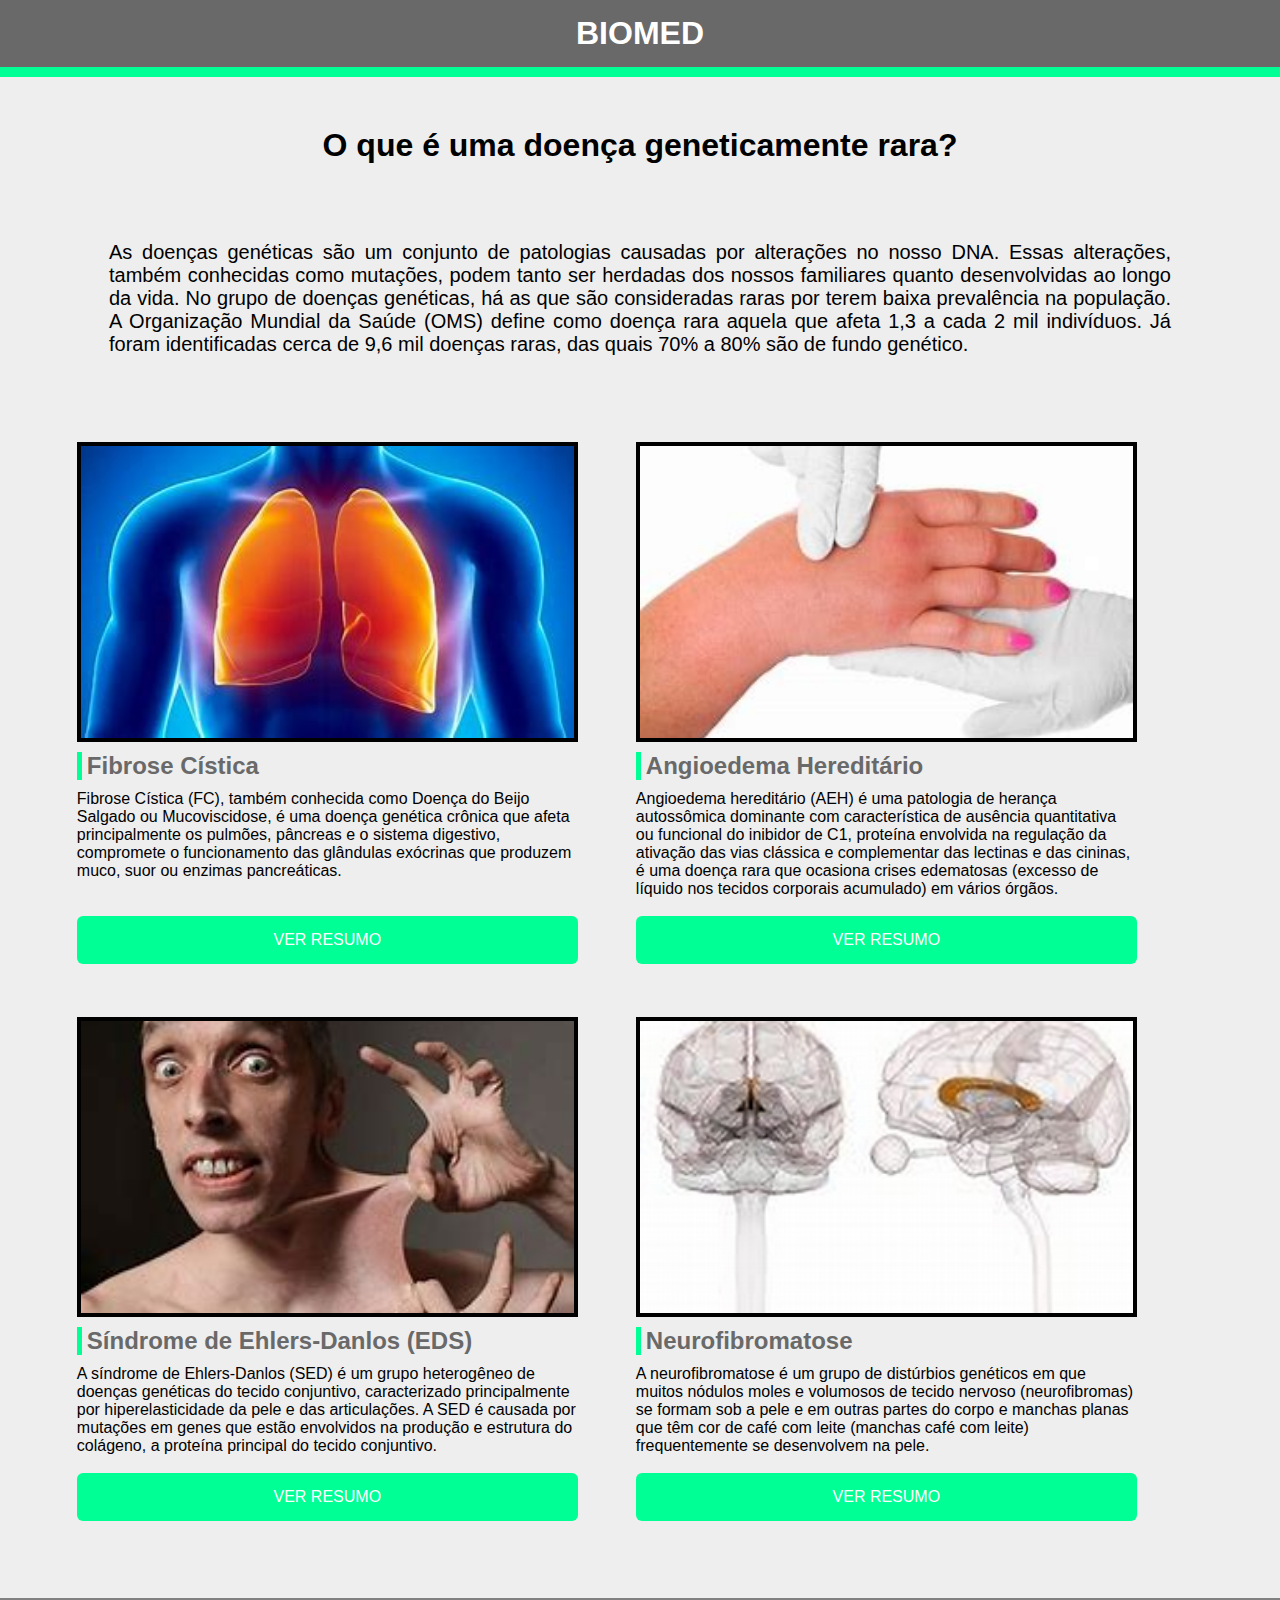
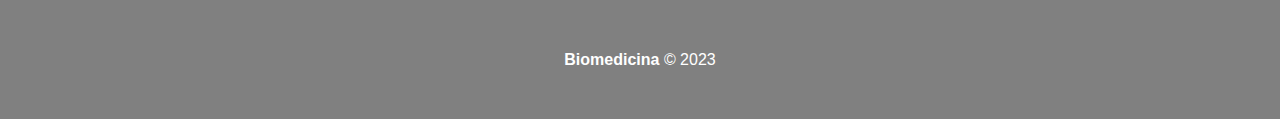
<file: projeto/index.html>
<!DOCTYPE html>
<html lang="en">
<head>
    <meta charset="UTF-8">
    <meta http-equiv="X-UA-Compatible" content="IE=edge">
    <meta name="viewport" content="width=device-width, initial-scale=1.0">
    <title> BIO</title>
    <link rel="stylesheet" href="css/estil.css">
</head>
<body>
   <!-- Cabeçalho-->
<header>
    <h1>BIOMED</h1>
</header>
   
<main class="container"> 
<section class="products-container">
    <div id="doe">
        <h1>O que é uma doença geneticamente rara?</h1><br>
    </div>
    <div id="theme">
        <p>
            As doenças genéticas são um conjunto de patologias causadas por alterações no nosso DNA. Essas alterações, também conhecidas como mutações, podem tanto ser herdadas dos nossos familiares quanto desenvolvidas ao longo da vida.
            No grupo de doenças genéticas, há as que são consideradas raras por terem baixa prevalência na população. A Organização Mundial da Saúde (OMS) define como doença rara aquela que afeta 1,3 a cada 2 mil indivíduos. Já foram identificadas cerca de 9,6 mil doenças raras, das quais 70% a 80% são de fundo genético.
        </p>
    </div>
<div class="car">
    <div class="product-image" id="img-1"></div>
    <h3>Fibrose Cística</h3>
    <p>Fibrose Cística (FC), também conhecida como Doença do Beijo Salgado ou Mucoviscidose, é uma doença genética crônica que afeta principalmente os pulmões, pâncreas e o sistema digestivo, compromete o funcionamento das glândulas exócrinas que produzem muco, suor ou enzimas pancreáticas.</p><br>
     <br> 
     <a href="page2.html" target="blank" class=" btn"> Ver resumo <a>
</div>
    <div class="car">
    <div class="product-image" id="img-2"></div>
    <h3>Angioedema Hereditário</h3>
    <p>
        Angioedema hereditário (AEH) é uma patologia de herança autossômica dominante com característica de ausência quantitativa ou funcional do inibidor de C1, proteína envolvida na regulação da ativação das vias clássica e complementar das lectinas e das cininas, é uma doença rara que ocasiona crises edematosas (excesso de líquido nos tecidos corporais acumulado) em vários órgãos. <br>
        <br><a href="page3.html" target="blank" class="btn"> Ver resumo </a>
</div>
    <div class="car"> 
    <div class="product-image" id="img-3"></div>
    <h3>Síndrome de Ehlers-Danlos (EDS)</h3>
    <p>
        A síndrome de Ehlers-Danlos (SED) é um grupo heterogêneo de doenças genéticas do tecido conjuntivo, caracterizado principalmente por hiperelasticidade da pele e das articulações. A SED é causada por mutações em genes que estão envolvidos na produção e estrutura do colágeno, a proteína principal do tecido conjuntivo.    </p><br>
    <a href="page4.html" target="blank" class="btn"> Ver resumo </a>
</div>
    <div class="car"> 
    <div class="product-image" id="img-4"></div> 
    <h3>Neurofibromatose</h3>
    <p> 
        A neurofibromatose é um grupo de distúrbios genéticos em que muitos nódulos moles e volumosos de tecido nervoso (neurofibromas) se formam sob a pele e em outras partes do corpo e manchas planas que têm cor de café com leite (manchas café com leite) frequentemente se desenvolvem na pele.    </p><br>
    
    <a href="page5.html" target="blank" class="btn"> Ver resumo </a>
</div>
    
 
</section>
</main>

   <!--rodapé-->
   <footer>
       <p><span class="bold"> Biomedicina </span>
        &copy; 2023
    </p>
   </footer>
</body>
</html>
</file>
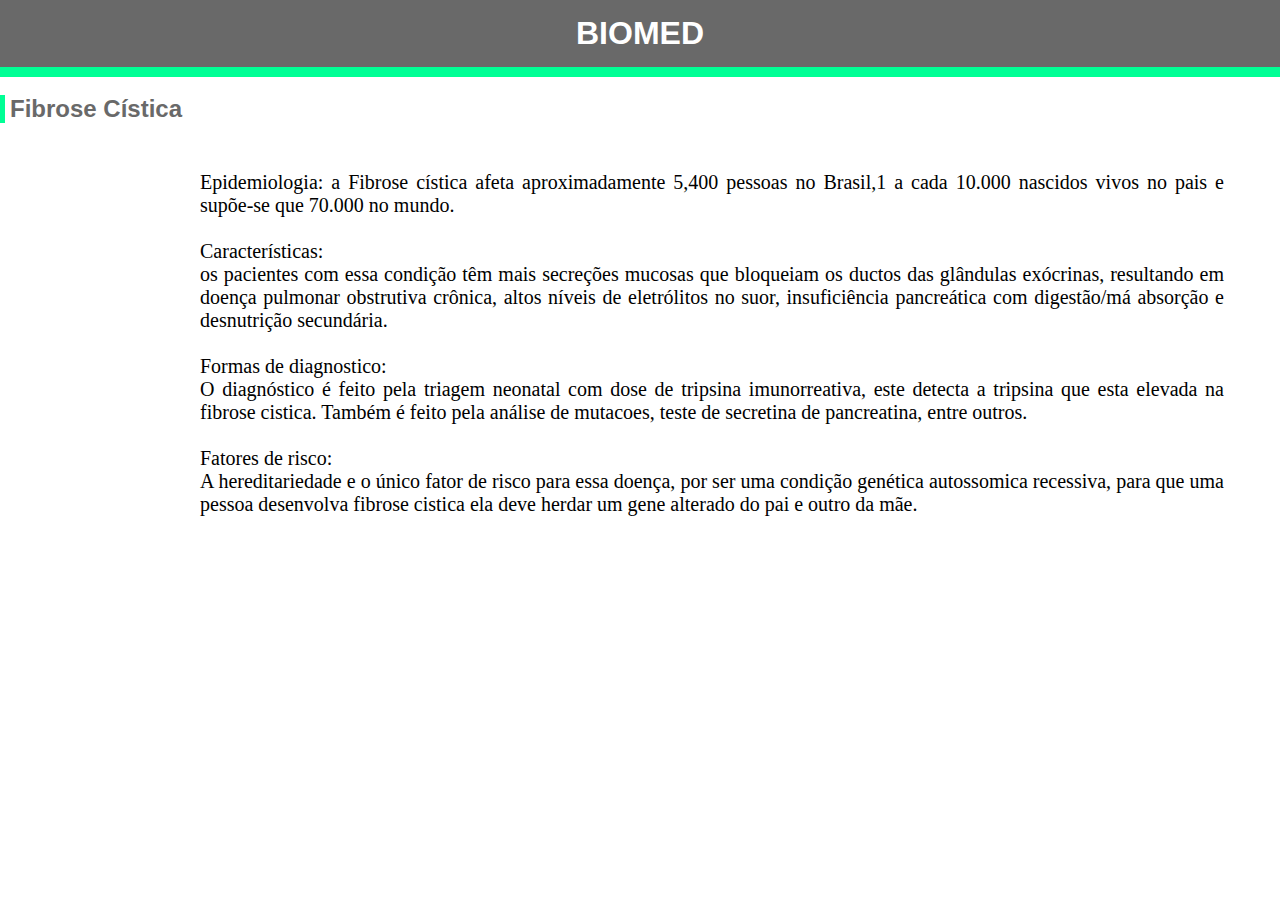
<file: projeto/page2.html>
<!DOCTYPE html>
<html lang="en">
<head>
    <meta charset="UTF-8">
    <meta http-equiv="X-UA-Compatible" content="IE=edge">
    <meta name="viewport" content="width=,, initial-scale=1.0">
    <title>Fibrose Cística</title>
    <link rel="stylesheet" href="css/estil.css">

</head>
<body>
    <header>
        <h1>BIOMED</h1>
    </header> <br>
    
    <h3>Fibrose Cística</h3> <br>

    <p id="para">
        Epidemiologia: a Fibrose cística afeta aproximadamente 5,400 pessoas no Brasil,1 a
        cada 10.000 nascidos vivos no pais e supõe-se que 70.000 no mundo. <br> <br>
        Características: <br> os pacientes com essa condição têm mais secreções mucosas que bloqueiam os ductos das glândulas exócrinas, resultando em doença pulmonar obstrutiva crônica, altos níveis de eletrólitos no suor, insuficiência pancreática com digestão/má absorção e desnutrição secundária. <br> <br>
        Formas de diagnostico: <br> O diagnóstico é feito pela triagem neonatal com dose de tripsina imunorreativa, este detecta a tripsina que esta elevada na fibrose cistica. Também é feito pela análise de mutacoes, teste de secretina de pancreatina, entre outros. <br> <br>
        Fatores de risco: <br> A hereditariedade e o único fator de risco para essa doença, por ser uma condição genética autossomica recessiva, para que uma pessoa desenvolva fibrose cistica ela deve herdar um gene alterado do pai e outro da mãe.
</p>

</body>
</html>
</file>
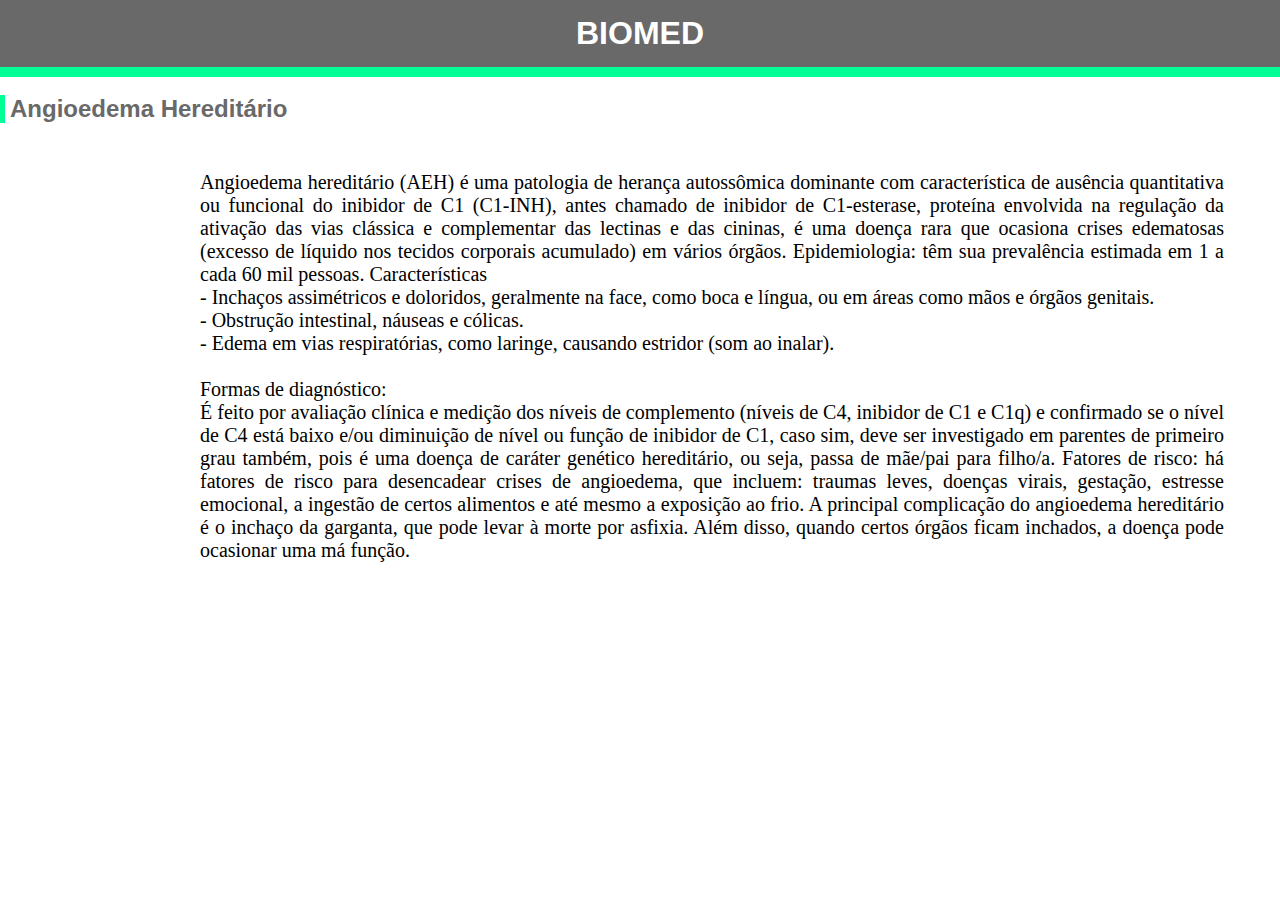
<file: projeto/page3.html>
<!DOCTYPE html>
<html lang="en">
<head>
    <meta charset="UTF-8">
    <meta http-equiv="X-UA-Compatible" content="IE=edge">
    <meta name="viewport" content="width=device-width, initial-scale=1.0">
    <title>Angioedema hereditário</title>
    <link rel="stylesheet" href="css/estil.css">

</head>
<body>
    <header>
        <h1>BIOMED</h1>
        
    </header><br>
    <h3>Angioedema Hereditário</h3> <br>

        <p id="para">
            Angioedema hereditário (AEH) é uma patologia de herança autossômica dominante com característica de ausência quantitativa ou funcional do inibidor de C1 (C1-INH), antes chamado de inibidor de C1-esterase, proteína envolvida na regulação da ativação das vias clássica e complementar das lectinas e das cininas, é uma doença rara que ocasiona crises edematosas (excesso de líquido nos tecidos corporais acumulado) em vários órgãos.
                Epidemiologia: têm sua prevalência estimada em 1 a cada 60 mil pessoas.
                Características <br>
                
                - Inchaços assimétricos e doloridos, geralmente na face, como boca e língua, ou em áreas como mãos e órgãos genitais. <br>

                - Obstrução intestinal, náuseas e cólicas. <br>
                - Edema em vias respiratórias, como laringe, causando estridor (som ao inalar). <br> <br> 
                Formas de diagnóstico: <br> 
                 É feito por avaliação clínica e medição dos níveis de complemento (níveis de C4, inibidor de C1 e C1q) e confirmado se o nível de C4 está baixo e/ou diminuição de nível ou função de inibidor de C1, caso sim, deve ser investigado em parentes de primeiro grau também, pois é uma doença de caráter genético hereditário, ou seja, passa de mãe/pai para filho/a.
                Fatores de risco: há fatores de risco para desencadear crises de angioedema, que incluem: traumas leves, doenças virais, gestação, estresse emocional, a ingestão de certos alimentos e até mesmo a exposição ao frio. A principal complicação do angioedema hereditário é o inchaço da garganta, que pode levar à morte por asfixia. Além disso, quando certos órgãos ficam inchados, a doença pode ocasionar uma má função.
    </p>
</body>
</html>
</file>
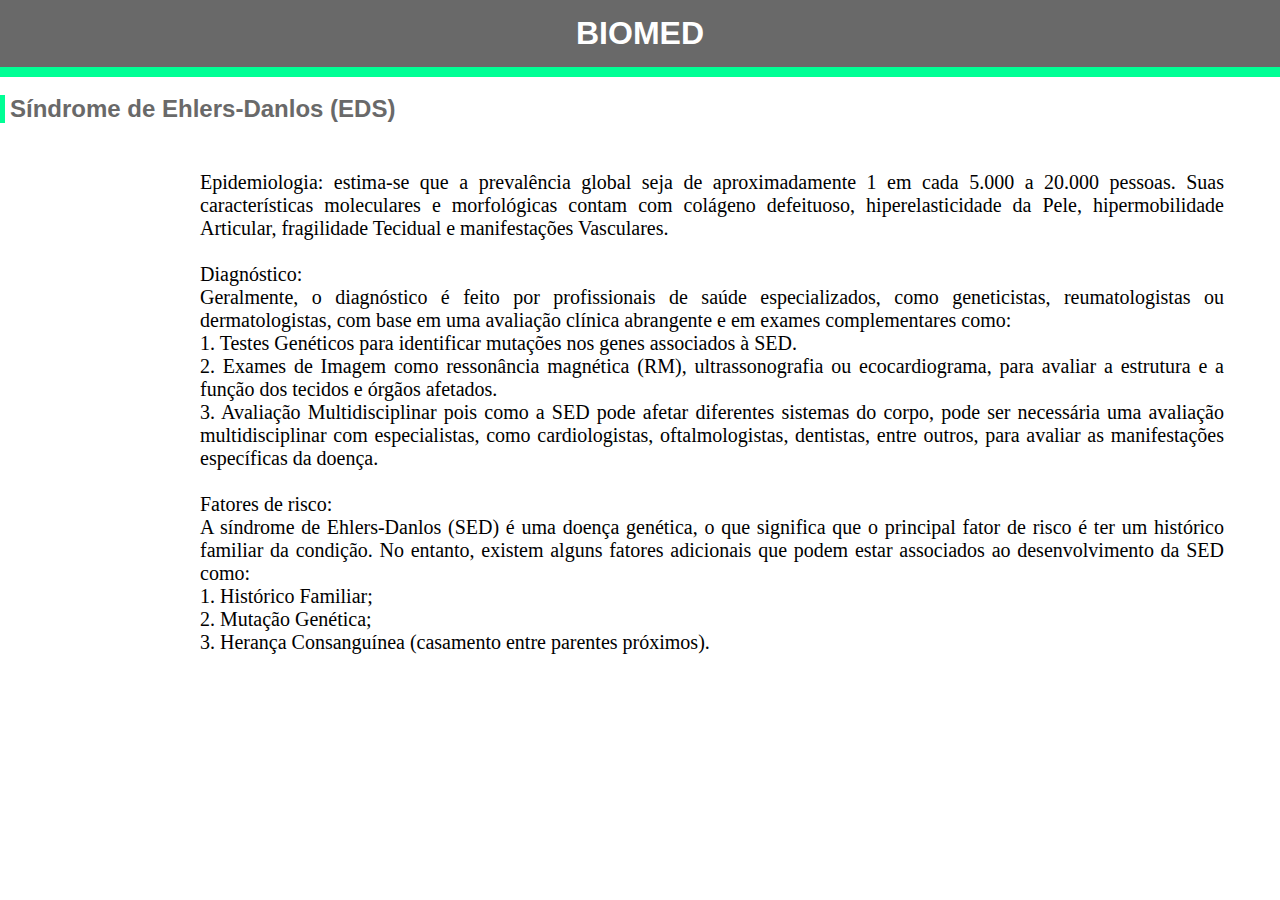
<file: projeto/page4.html>
<!DOCTYPE html>
<html lang="en">
<head>
    <meta charset="UTF-8">
    <meta http-equiv="X-UA-Compatible" content="IE=edge">
    <meta name="viewport" content="width=device-width, initial-scale=1.0">
    <title>Síndrome de Ehlers-Danlos (EDS)</title>
    <link rel="stylesheet" href="css/estil.css"> 

</head>
<header>
    <h1>BIOMED</h1>
</header><br> 
<h3>Síndrome de Ehlers-Danlos (EDS)</h3><br>
<body>
    <p id="para">
        Epidemiologia: estima-se que a prevalência global seja de aproximadamente 1 em cada 5.000 a 20.000 pessoas.
Suas características moleculares e morfológicas contam com colágeno defeituoso, hiperelasticidade da Pele, hipermobilidade Articular, fragilidade Tecidual e manifestações Vasculares. <br> <br>
Diagnóstico: <br>
Geralmente, o diagnóstico é feito por profissionais de saúde especializados, como geneticistas, reumatologistas ou dermatologistas, com base em uma avaliação clínica abrangente e em exames complementares como:  <br>
1. Testes Genéticos para identificar mutações nos genes associados à SED. <br>
2. Exames de Imagem como ressonância magnética (RM), ultrassonografia ou ecocardiograma, para avaliar a estrutura e a função dos tecidos e órgãos afetados. <br>
3. Avaliação Multidisciplinar pois como a SED pode afetar diferentes sistemas do corpo, pode ser necessária uma avaliação multidisciplinar com especialistas, como cardiologistas, oftalmologistas, dentistas, entre outros, para avaliar as manifestações específicas da doença. <br> <br>
Fatores de risco: <br>
A síndrome de Ehlers-Danlos (SED) é uma doença genética, o que significa que o principal fator de risco é ter um histórico familiar da condição. No entanto, existem alguns fatores adicionais que podem estar associados ao desenvolvimento da SED como: <br>
1. Histórico Familiar; <br>
2. Mutação Genética; <br>
3. Herança Consanguínea (casamento entre parentes próximos). <br>

    </p>
</body>
</html>
</file>
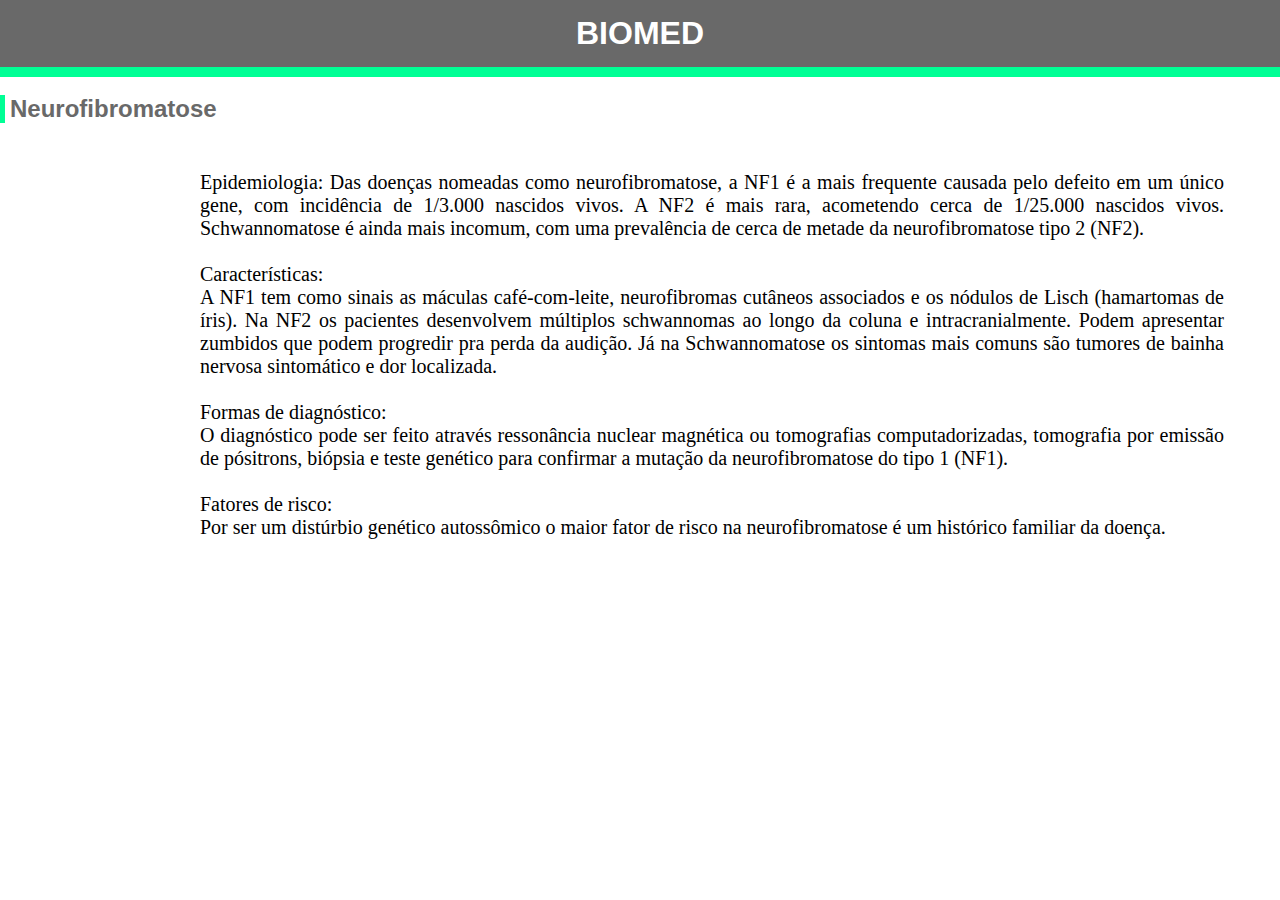
<file: projeto/page5.html>
<!DOCTYPE html>
<html lang="en">
<head>
    <meta charset="UTF-8">
    <meta http-equiv="X-UA-Compatible" content="IE=edge">
    <meta name="viewport" content="width=device-width, initial-scale=1.0">
    <title>Neurofibromatose</title>
    <link rel="stylesheet" href="css/estil.css">

</head>
<header>
    <h1>BIOMED</h1>
</header><br>
<body>

    <h3>Neurofibromatose</h3><br>
    <p id="para">
        Epidemiologia: Das doenças nomeadas como neurofibromatose, a NF1 é a mais frequente causada pelo defeito em um único gene, com incidência de 1/3.000 nascidos vivos. A NF2 é mais rara, acometendo cerca de 1/25.000 nascidos vivos. Schwannomatose é ainda mais incomum, com uma prevalência de cerca de metade da neurofibromatose tipo 2 (NF2). <br> <br>
        Características: <br>
         A NF1 tem como sinais as máculas café-com-leite, neurofibromas cutâneos associados e os nódulos de Lisch (hamartomas de íris). Na NF2 os pacientes desenvolvem múltiplos schwannomas ao longo da coluna e intracranialmente. Podem apresentar zumbidos que podem progredir pra perda da audição. Já na Schwannomatose os sintomas mais comuns são tumores de bainha nervosa sintomático e dor localizada. <br> <br>
        Formas de diagnóstico: <br> O diagnóstico pode ser feito através ressonância nuclear magnética ou tomografias computadorizadas, tomografia por emissão de pósitrons, biópsia e teste genético para confirmar a mutação da neurofibromatose do tipo 1 (NF1). <br> <br>
        Fatores de risco: <br> Por ser um distúrbio genético autossômico o maior fator de risco na neurofibromatose é um histórico familiar da doença.
    </p>
</body>
</html>
</file>
<file: projeto/css/estil.css>
*{
    padding: 0;
    margin: 0;
    box-sizing: border-box;
    font-family: helvetica;
}



/* cabeçalho */
 
header {
    background-color: rgb(105, 105, 105);
    color: #fff;
    padding: 15px;
    text-align: center;
    border-bottom: 10px solid rgb(0, 255, 149);
}
 /* gred de produtos*/

 .container{
     background-color: #eee;
     min-height: 60vh;
     padding: 50px;
     
 }
    .products-container{
        max-width: 1450px;
        margin: auto;
    }

        .car{
           width: 45%;
           margin: 1% 1%;
           display: inline-block;
           padding: 15px;
            
           
        }

        .product-image
        {
            height: 300px;
            width: 100%;
            margin-bottom: 10px;
            background-position: center;
            background-size: cover;
            border-top: 4px solid black;
            border-left: 4px solid black;
            border-width: 4px solid black;
            border-right: 4px solid black;
            border-bottom: 4px solid black;;
        }
         #img-1{
            background-image: url('../img/OIP.jfif');
         }
        #img-2{
             background-image: url('../img/Angioedema\ hereditário.jfif'); 
         }
         #img-3{
             background-image: url('../img/Síndrome\ de\ Ehlers-Danlos\ \(EDS\).jfif');
        }
        #img-4{
            background-image: url('../img/Neurofibromatose.jfif')
        }
        h3{
            margin-bottom: 10px;
            border-left: 5px solid rgb(0, 255, 149);
            padding-left: 5px ;
            color: dimgray;
            font-size: 24px;
        }
         .card p{
             margin-bottom: 10px;
         }
         .bold {
             font-weight: bold;
         }
         .btn{
             display: block;
             width: 100%;
             text-align: center;
             text-transform: uppercase;
             text-decoration: none;
             background-color: rgb(0, 255, 149) ;
             color: #fff;
             padding: 15px;
             border-radius: 6px;
             transition: .5s;
         }

         .btn:hover{
             background-color: rgb(21, 255, 0);
         }
    /* footer */
    footer{
        background-color: grey;
        color: #fff;
        border-top: 3px solid gray;
        text-align: center;
        padding: 50px;
    }
    

    #para{
    font-family: 'Times New Roman', Times, serif;
    width: 80%;
    text-align: center;
    margin-top: 20px;
    margin-left: 200px;
    margin-bottom: 20px;
    text-align: justify;
    font-size: 20px;
    }
    #doe{
     text-align: center;
    }

    #theme{
    text-align: center;
    font-size: 20px;
    width: 100%;
    text-align: justify;
    padding: 5%;
    }
</file>
